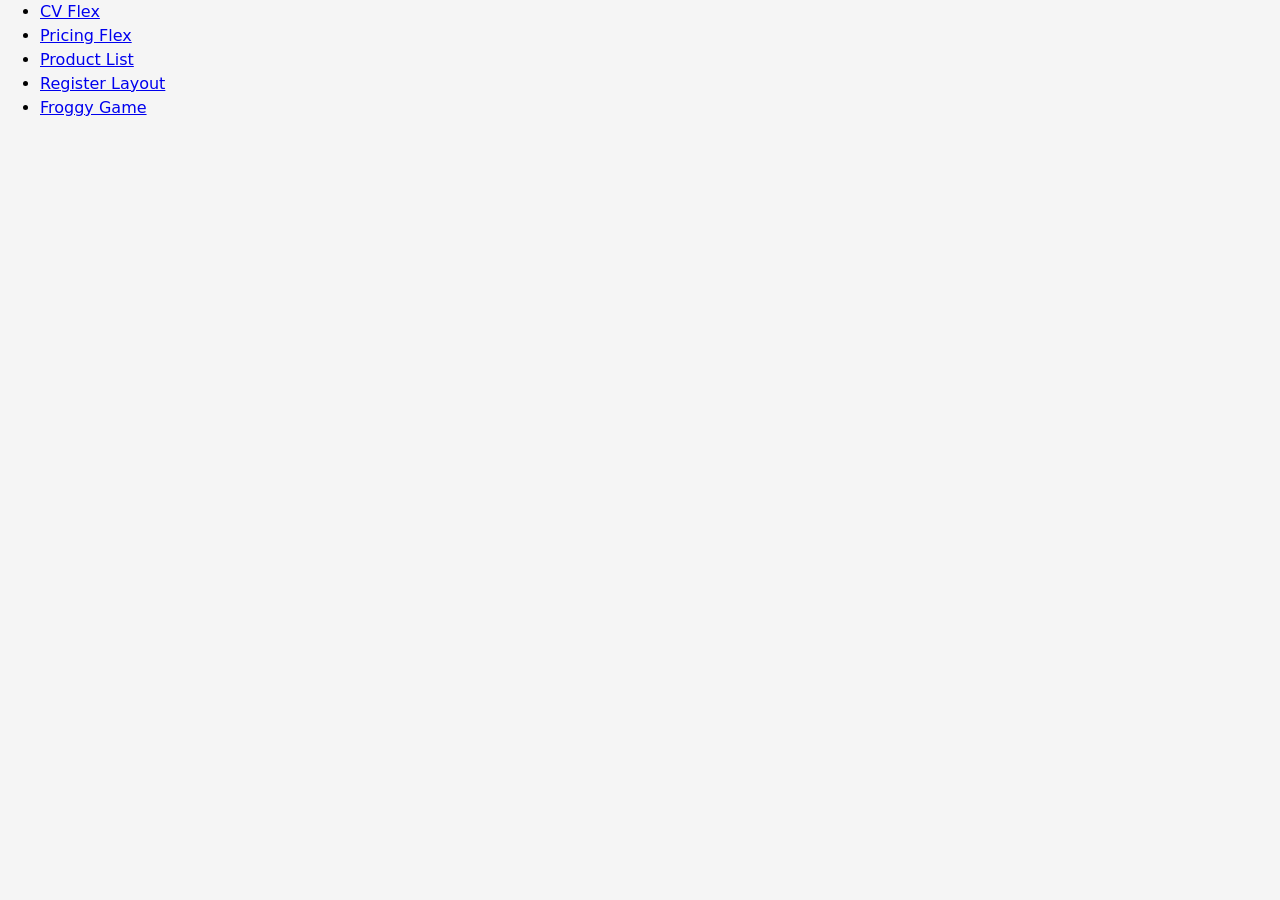
<file: index.html>
<!doctype html>
<html lang="en">
    <head>
        <meta charset="UTF-8" />
        <meta name="viewport" content="width=device-width, initial-scale=1.0" />
        <title>Document</title>
        <link rel="stylesheet" href="./reset.css" />
        <link rel="stylesheet" href="./style.css" />
    </head>
    <body>
        <ul>
            <li><a href="./cv-flex.html">CV Flex</a></li>
            <li><a href="./pricing-flex.html">Pricing Flex</a></li>
            <li><a href="./product-list.html">Product List</a></li>
            <li><a href="./register-layout.html">Register Layout</a></li>
            <li><a href="./froggy.html">Froggy Game</a></li>
        </ul>
    </body>
</html>
</file>
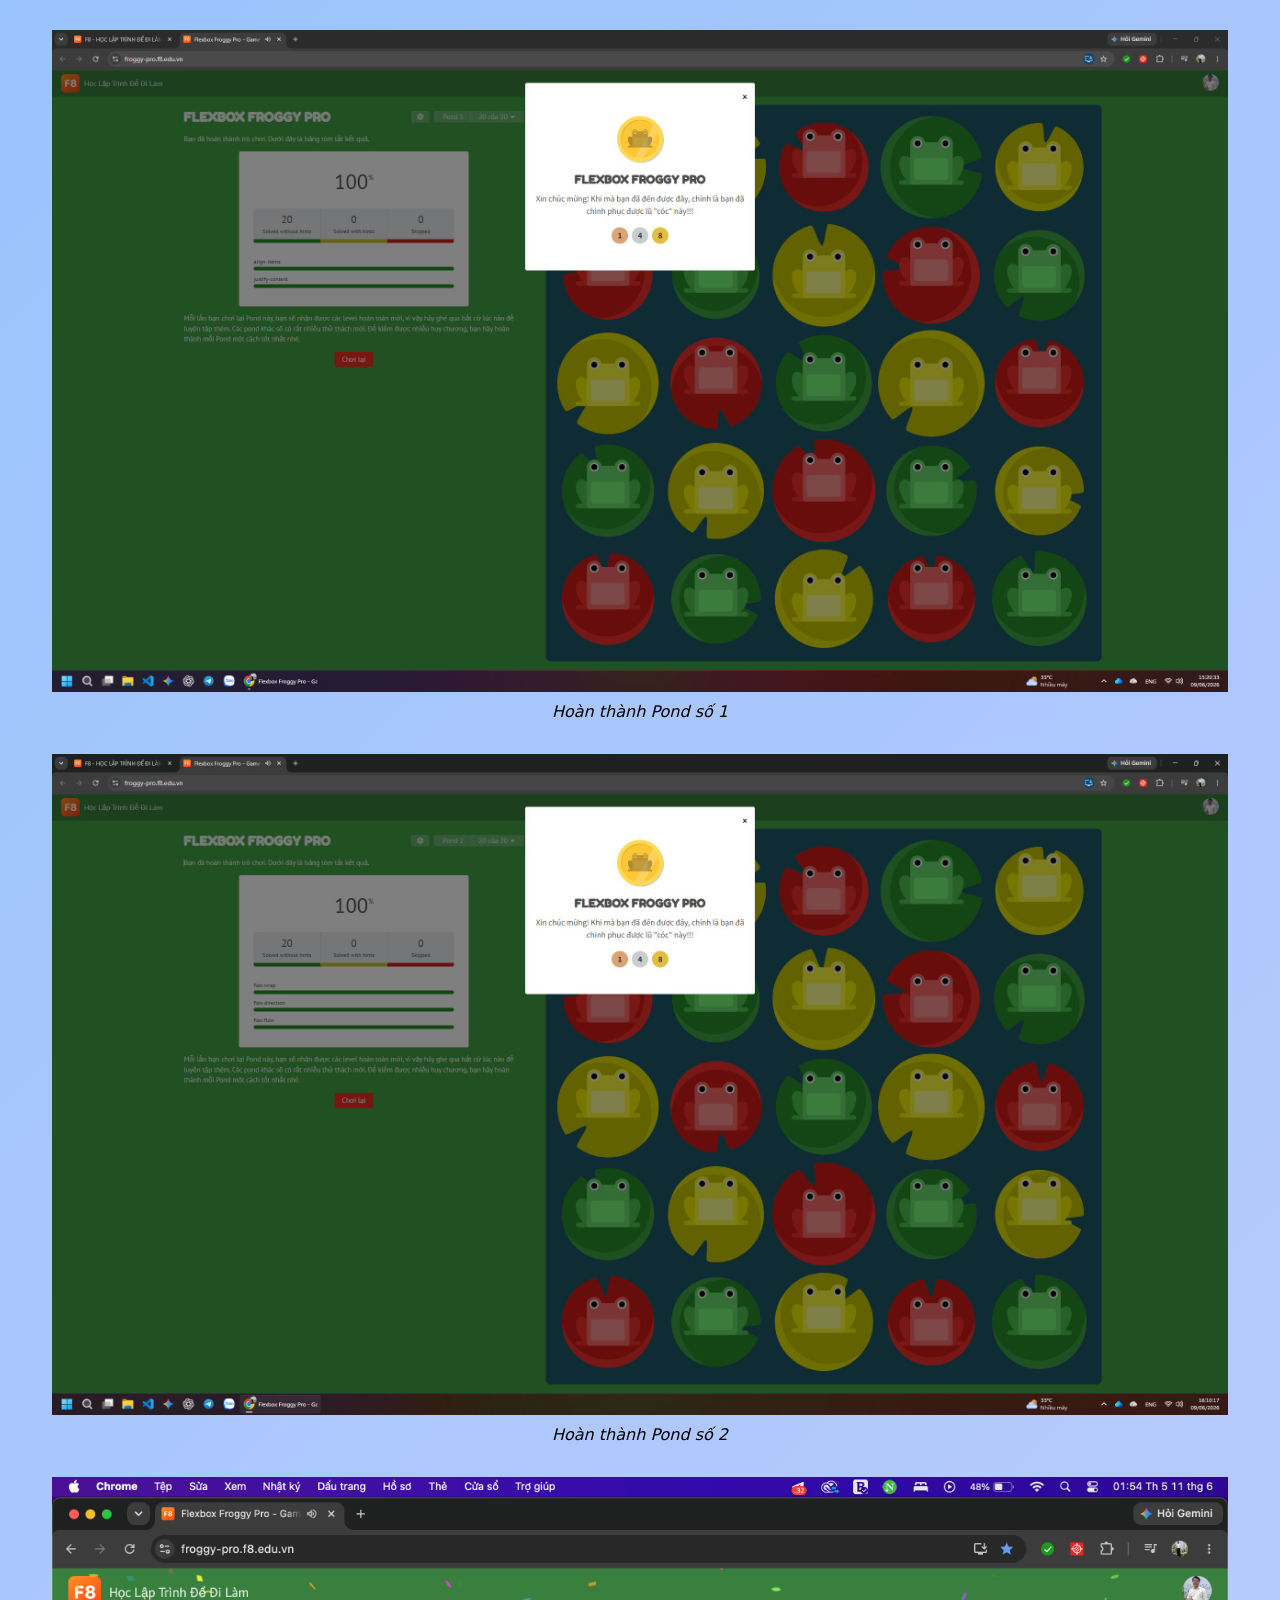
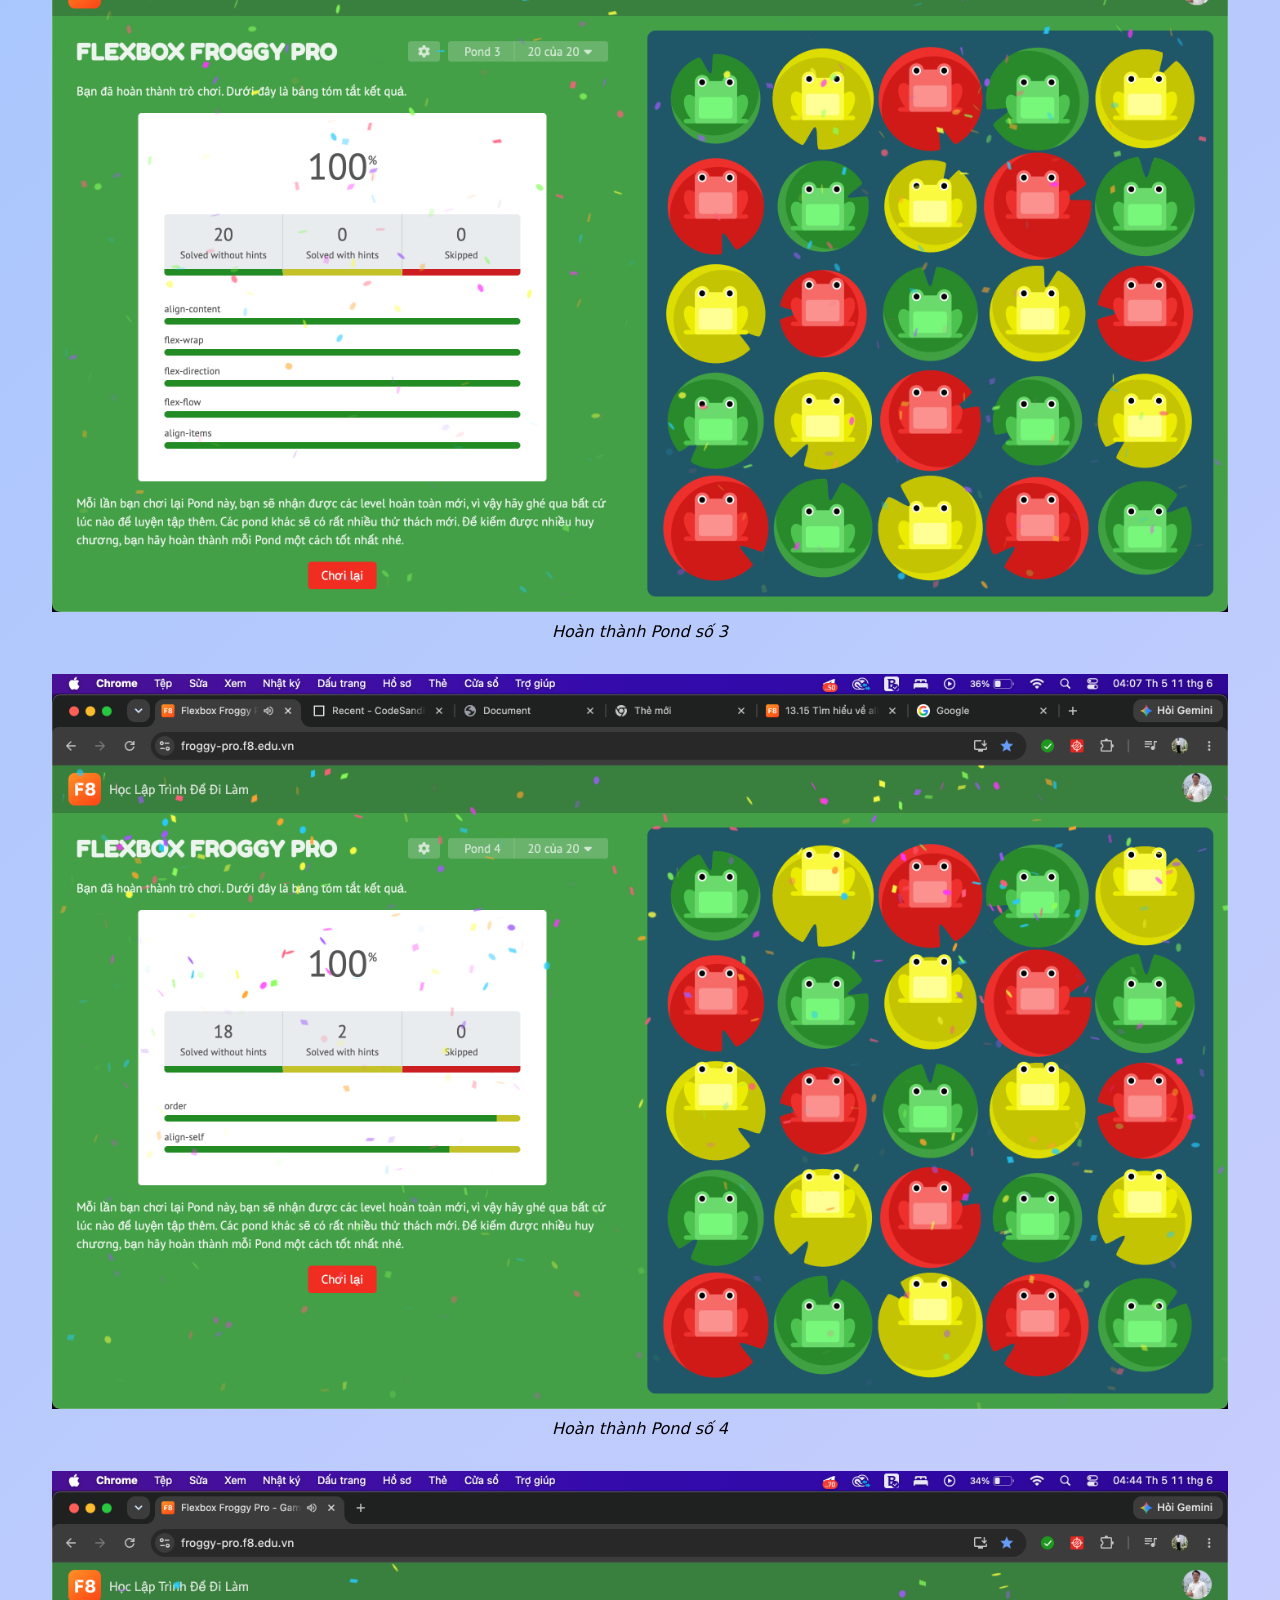
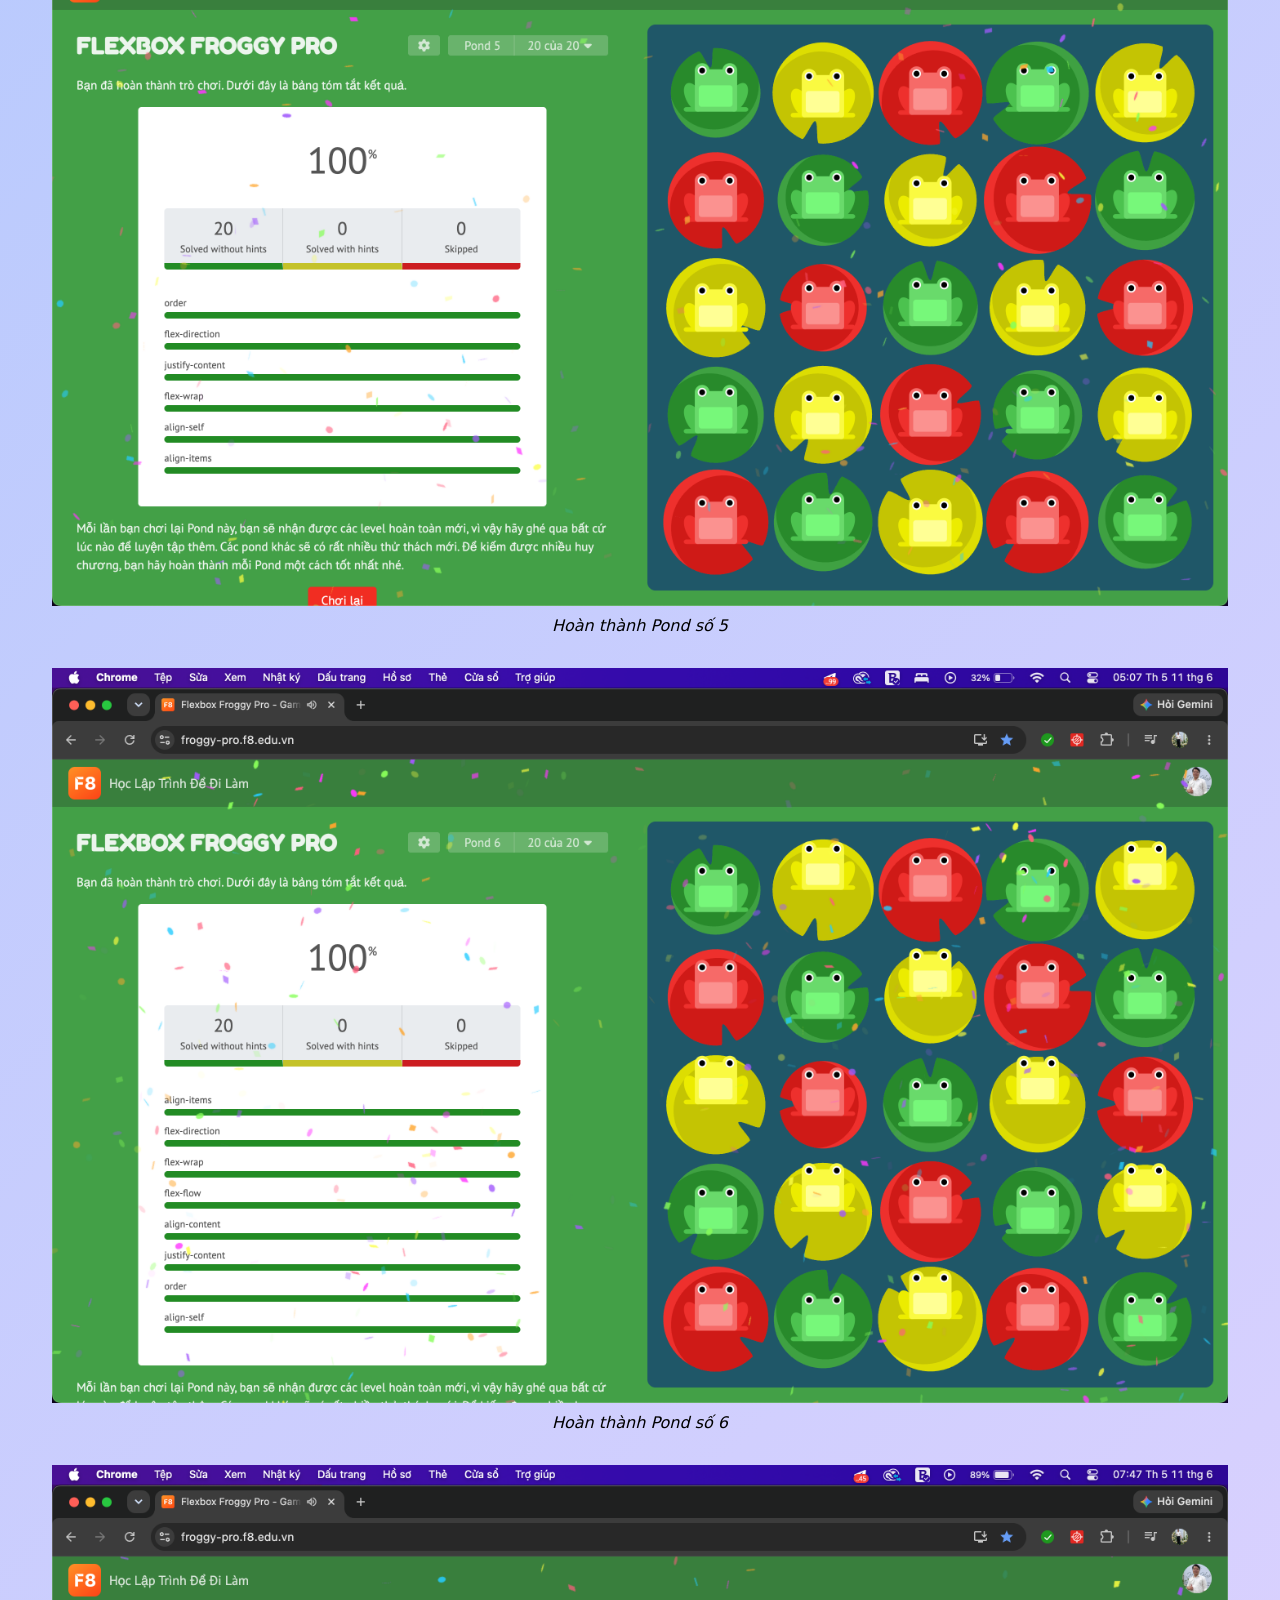
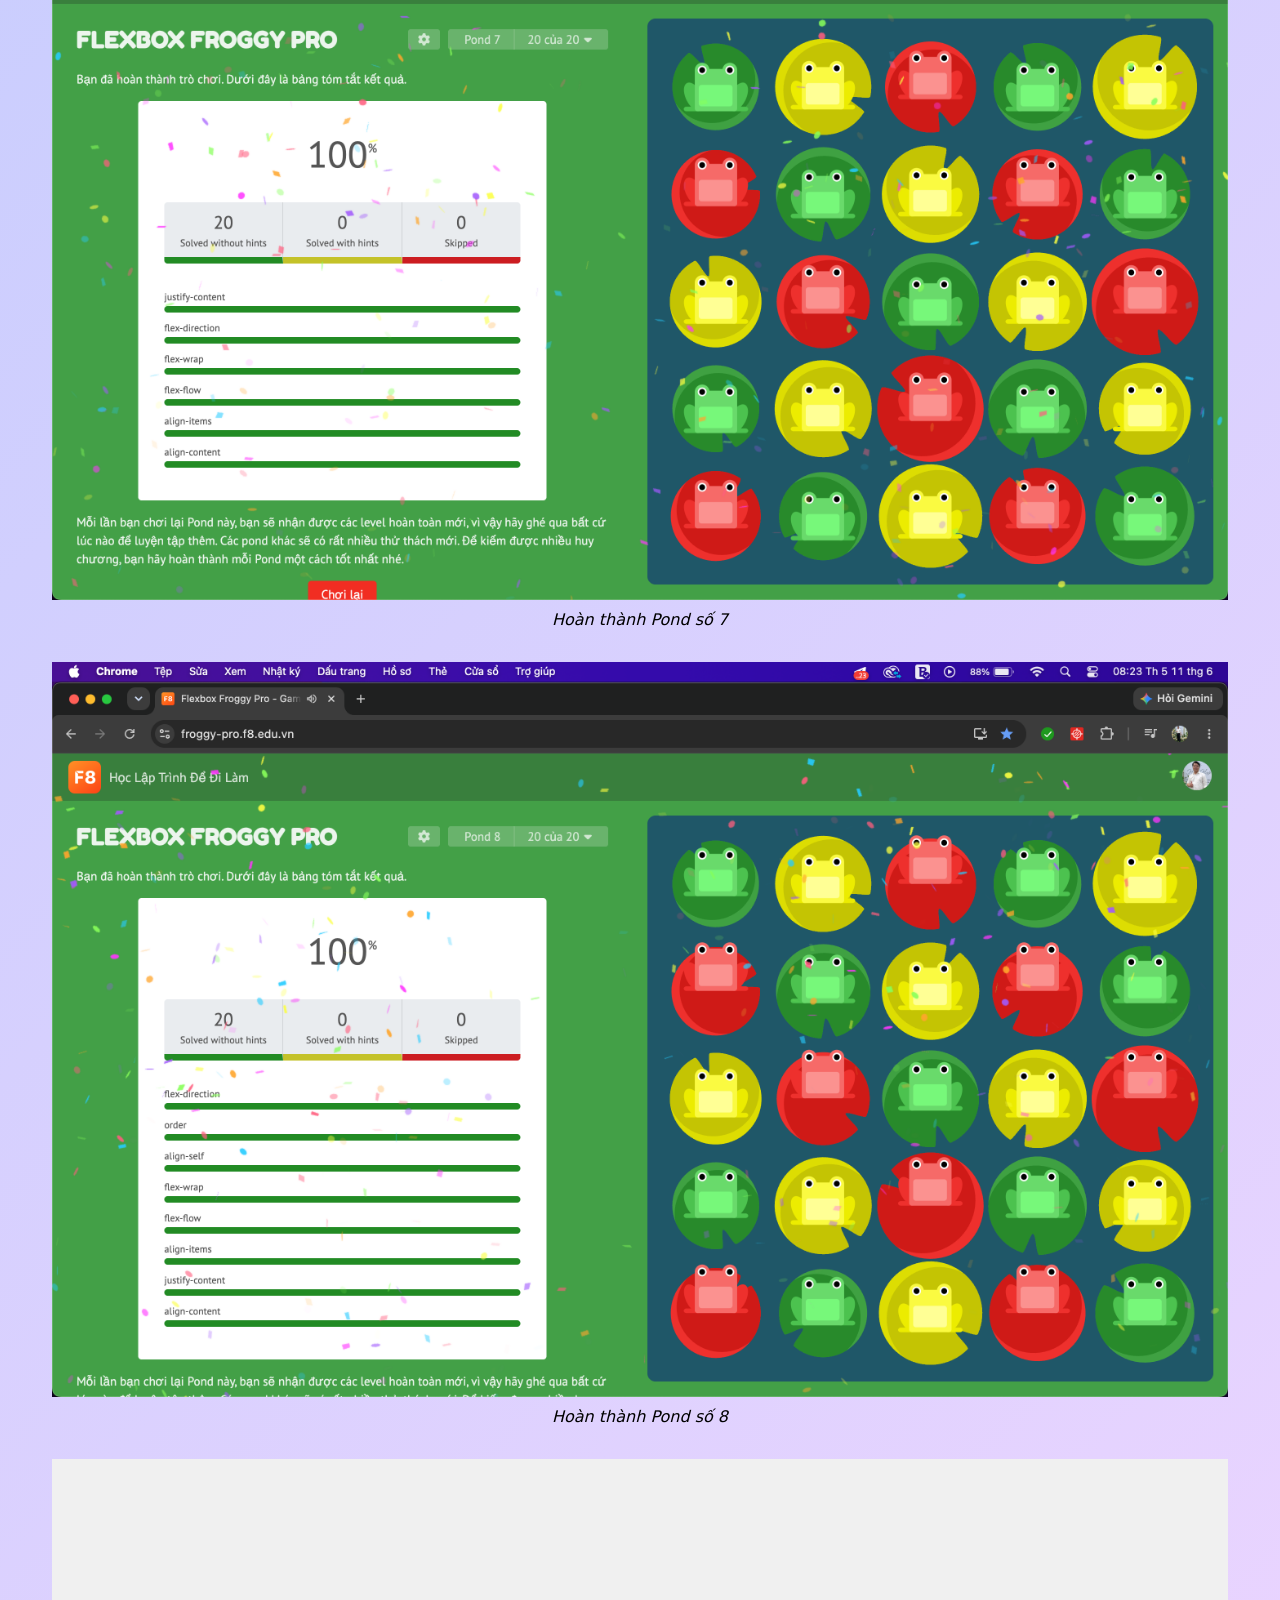
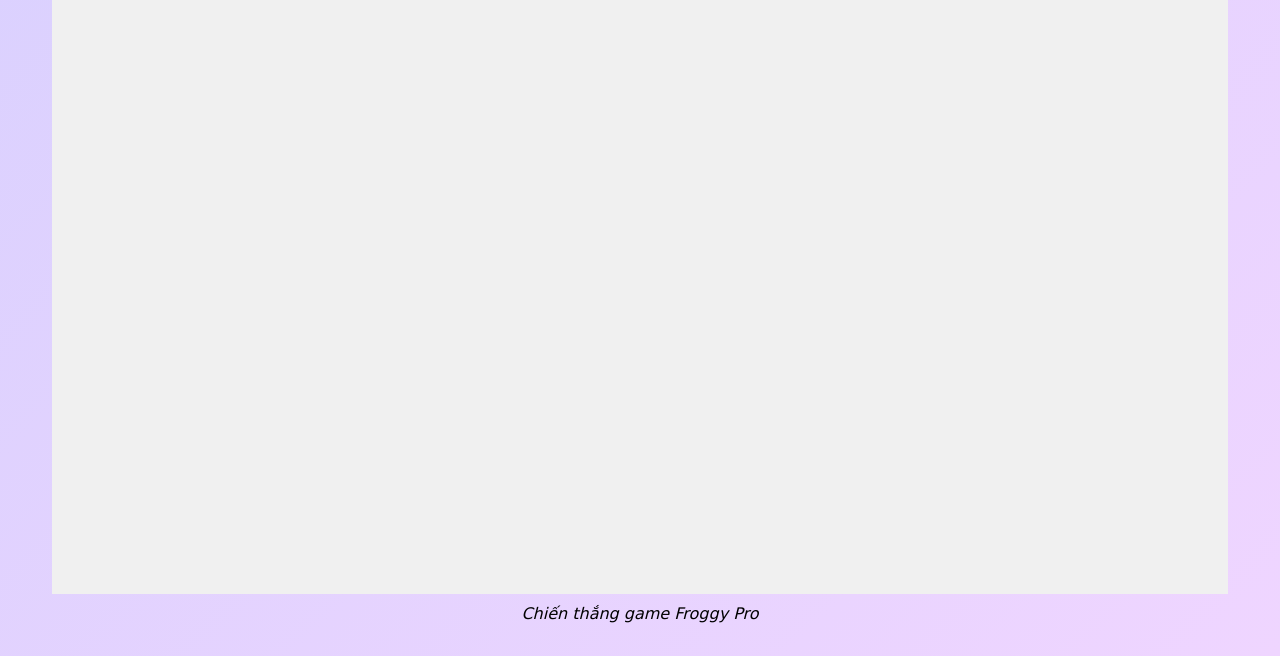
<file: froggy.html>
<!doctype html>
<html lang="en">
    <head>
        <meta charset="UTF-8" />
        <meta name="viewport" content="width=device-width, initial-scale=1.0" />
        <title>Froggy</title>
        <link rel="stylesheet" href="./reset.css" />
        <link rel="stylesheet" href="./style.css" />
    </head>
    <body>
        <main class="wrapper-froggy">
            <div class="froggy-container">
                <figure>
                    <img
                        src="./assets/images/img-froggy-1.jpg"
                        alt="Hoàn thành Pond số 1"
                        width="2560"
                        height="1440"
                        fetchpriority="high"
                    />
                    <figcaption>Hoàn thành Pond số 1</figcaption>
                </figure>
                <figure>
                    <img
                        src="./assets/images/img-froggy-2.jpg"
                        alt="Hoàn thành Pond số 2"
                        width="2560"
                        height="1440"
                        fetchpriority="high"
                    />
                    <figcaption>Hoàn thành Pond số 2</figcaption>
                </figure>
                <figure>
                    <img
                        src="./assets/images/img-froggy-3.png"
                        alt="Hoàn thành Pond số 3"
                        width="2880"
                        height="1800"
                        loading="lazy"
                        decoding="async"
                    />
                    <figcaption>Hoàn thành Pond số 3</figcaption>
                </figure>
                <figure>
                    <img
                        src="./assets/images/img-froggy-4.png"
                        alt="Hoàn thành Pond số 4"
                        width="2880"
                        height="1800"
                        loading="lazy"
                        decoding="async"
                    />
                    <figcaption>Hoàn thành Pond số 4</figcaption>
                </figure>
                <figure>
                    <img
                        src="./assets/images/img-froggy-5.png"
                        alt="Hoàn thành Pond số 5"
                        width="2880"
                        height="1800"
                        loading="lazy"
                        decoding="async"
                    />
                    <figcaption>Hoàn thành Pond số 5</figcaption>
                </figure>
                <figure>
                    <img
                        src="./assets/images/img-froggy-6.png"
                        alt="Hoàn thành Pond số 6"
                        width="2880"
                        height="1800"
                        loading="lazy"
                        decoding="async"
                    />
                    <figcaption>Hoàn thành Pond số 6</figcaption>
                </figure>
                <figure>
                    <img
                        src="./assets/images/img-froggy-7.png"
                        alt="Hoàn thành Pond số 7"
                        width="2880"
                        height="1800"
                        loading="lazy"
                        decoding="async"
                    />
                    <figcaption>Hoàn thành Pond số 7</figcaption>
                </figure>
                <figure>
                    <img
                        src="./assets/images/img-froggy-8.png"
                        alt="Hoàn thành Pond số 8"
                        width="2880"
                        height="1800"
                        loading="lazy"
                        decoding="async"
                    />
                    <figcaption>Hoàn thành Pond số 8</figcaption>
                </figure>
                <figure>
                    <img
                        src="./assets/images/img-froggy-win.png"
                        alt="Chiến thắng game Froggy Pro"
                        width="2880"
                        height="1800"
                        loading="lazy"
                        decoding="async"
                    />
                    <figcaption>Chiến thắng game Froggy Pro</figcaption>
                </figure>
            </div>
        </main>
    </body>
</html>
</file>
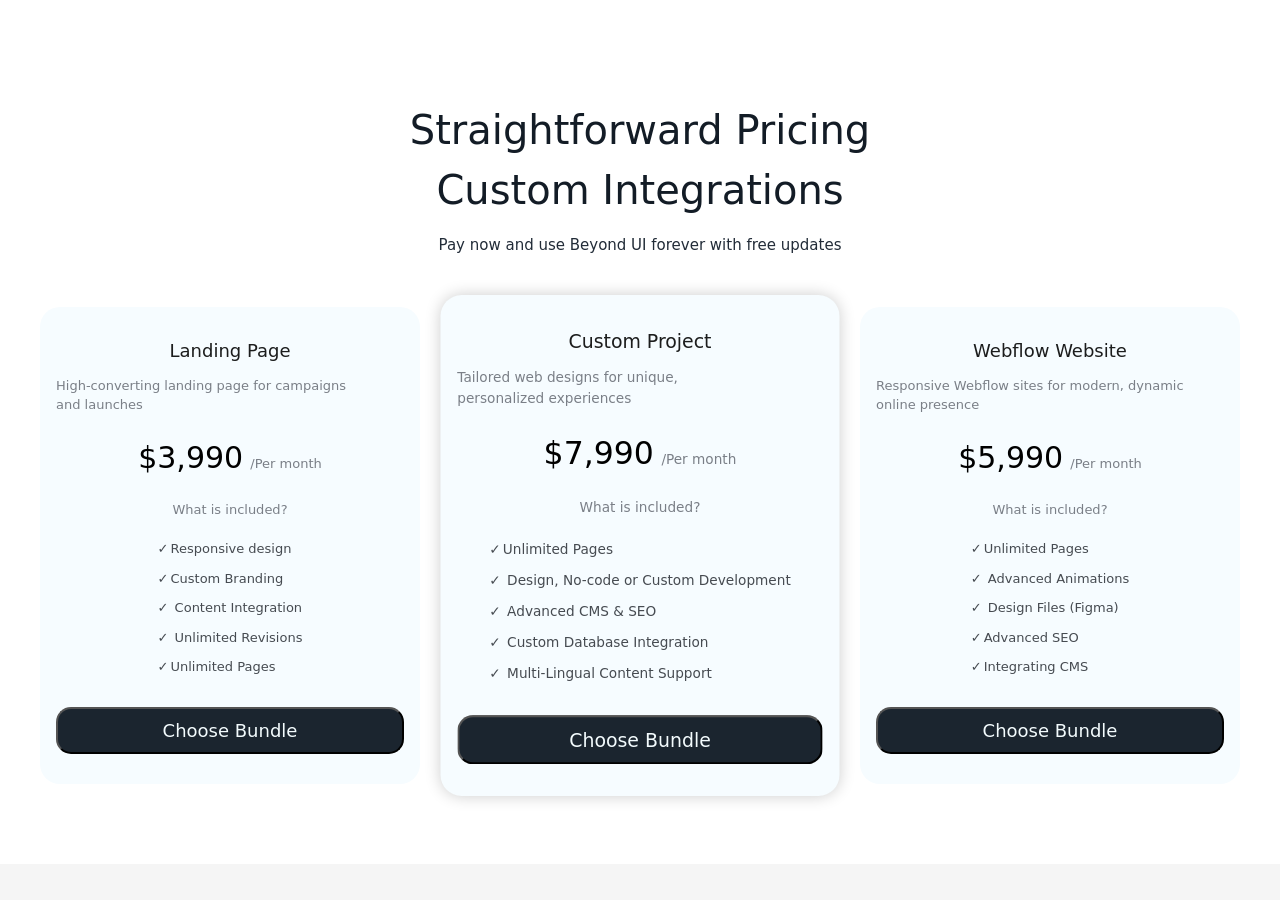
<file: pricing-flex.html>
<!doctype html>
<html lang="en">
    <head>
        <meta charset="UTF-8" />
        <meta name="viewport" content="width=device-width, initial-scale=1.0" />
        <title>Pricing Table</title>
        <link rel="stylesheet" href="./reset.css" />
        <link rel="stylesheet" href="./style.css" />
    </head>
    <body>
        <section class="pricing-section">
            <div class="pricing-container">
                <div class="pricing-header">
                    <h2 class="title">
                        Straightforward Pricing<br />Custom Integrations
                    </h2>
                    <p class="subtitle">
                        Pay now and use Beyond UI forever with free updates
                    </p>
                </div>
                <div class="pricing-card-wrapper">
                    <!---------- CARD BASIC ---------->
                    <div class="pricing-card">
                        <div class="card-content">
                            <h3 class="card-title">Landing Page</h3>
                            <p class="card-desc">
                                High-converting landing page for campaigns and
                                launches
                            </p>
                            <div class="price-wrapper">
                                <span class="price">$3,990</span>
                                <span class="period">/Per month</span>
                            </div>
                            <p class="features-title">What is included?</p>
                            <ul class="features-list">
                                <li class="features-item">Responsive design</li>
                                <li class="features-item">Custom Branding</li>
                                <li class="features-item">
                                    Content Integration
                                </li>
                                <li class="features-item">
                                    Unlimited Revisions
                                </li>
                                <li class="features-item">Unlimited Pages</li>
                            </ul>
                            <button class="btn-action">Choose Bundle</button>
                        </div>
                    </div>
                    <!---------- CARD PRO ---------->
                    <div class="pricing-card">
                        <div class="card-content">
                            <h3 class="card-title">Custom Project</h3>
                            <p class="card-desc">
                                Tailored web designs for unique, personalized
                                experiences
                            </p>
                            <div class="price-wrapper">
                                <span class="price">$7,990</span>
                                <span class="period">/Per month</span>
                            </div>
                            <p class="features-title">What is included?</p>
                            <ul class="features-list">
                                <li class="features-item">Unlimited Pages</li>
                                <li class="features-item">
                                    Design, No-code or Custom Development
                                </li>
                                <li class="features-item">
                                    Advanced CMS & SEO
                                </li>
                                <li class="features-item">
                                    Custom Database Integration
                                </li>
                                <li class="features-item">
                                    Multi-Lingual Content Support
                                </li>
                            </ul>
                            <button class="btn-action">Choose Bundle</button>
                        </div>
                    </div>
                    <!---------- CARD PREMIUM ---------->
                    <div class="pricing-card">
                        <div class="card-content">
                            <h3 class="card-title">Webflow Website</h3>
                            <p class="card-desc">
                                Responsive Webflow sites for modern, dynamic
                                online presence
                            </p>
                            <div class="price-wrapper">
                                <span class="price">$5,990</span>
                                <span class="period">/Per month</span>
                            </div>
                            <p class="features-title">What is included?</p>
                            <ul class="features-list">
                                <li class="features-item">Unlimited Pages</li>
                                <li class="features-item">
                                    Advanced Animations
                                </li>
                                <li class="features-item">
                                    Design Files (Figma)
                                </li>
                                <li class="features-item">Advanced SEO</li>
                                <li class="features-item">Integrating CMS</li>
                            </ul>
                            <button class="btn-action">Choose Bundle</button>
                        </div>
                    </div>
                </div>
            </div>
        </section>
    </body>
</html>
</file>
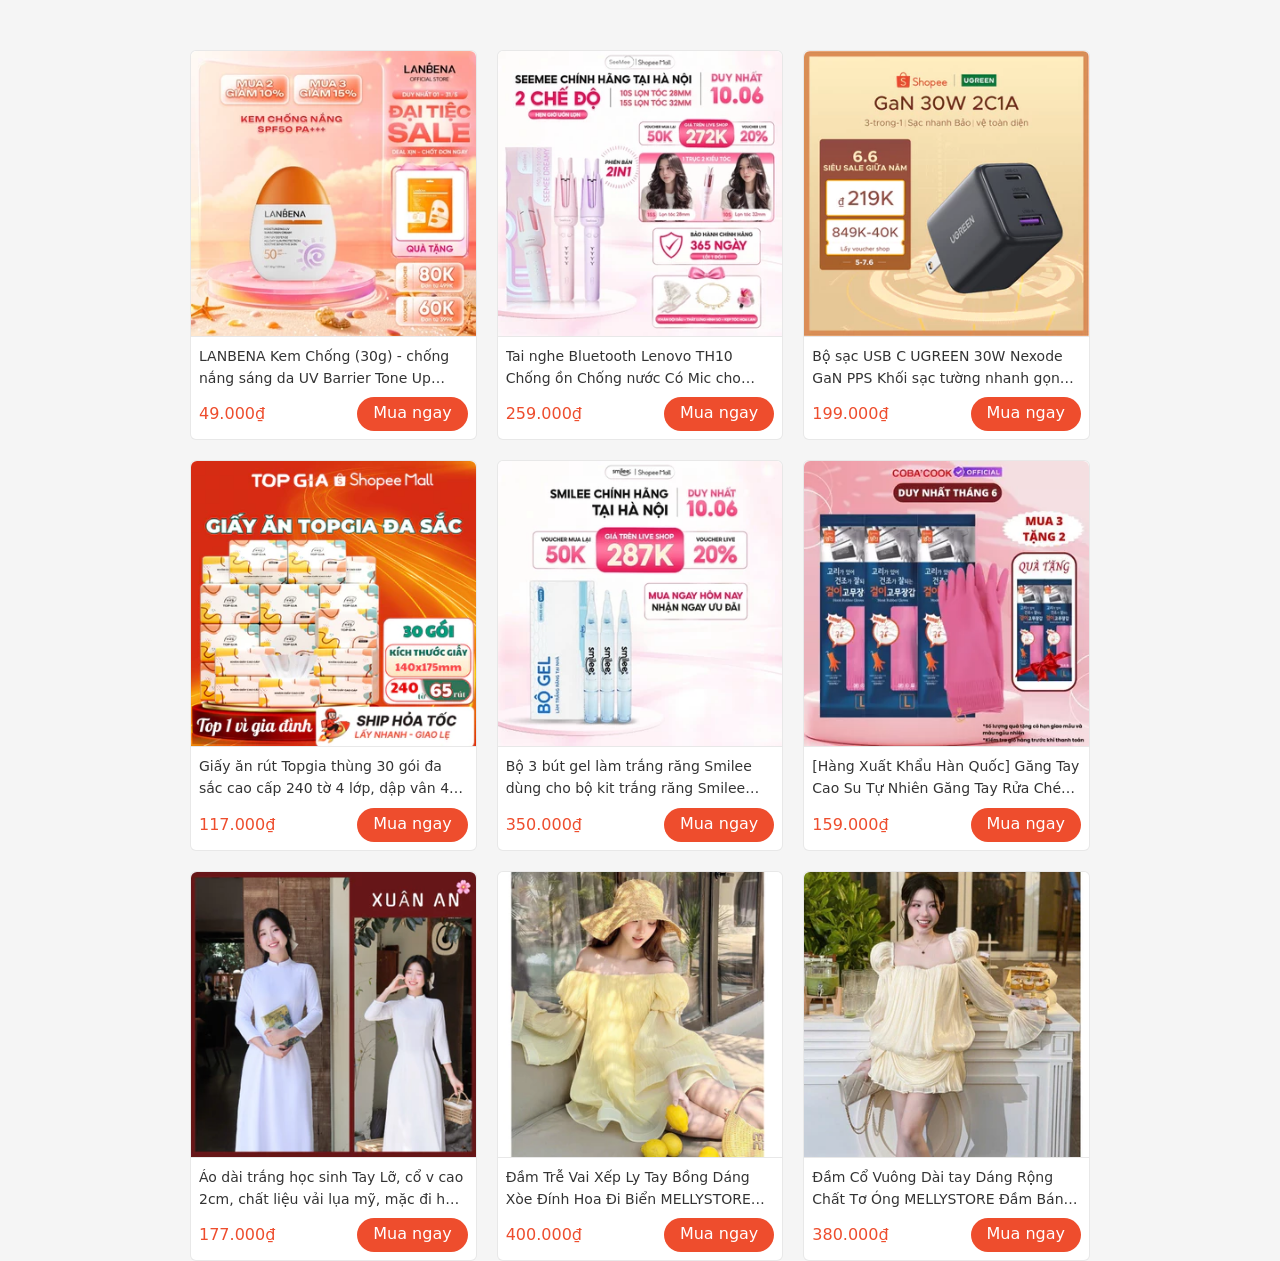
<file: product-list.html>
<!doctype html>
<html lang="en">
    <head>
        <meta charset="UTF-8" />
        <meta name="viewport" content="width=device-width, initial-scale=1.0" />
        <title>Product List</title>
        <link rel="stylesheet" href="./reset.css" />
        <link rel="stylesheet" href="./style.css" />
    </head>
    <body>
        <div class="product-wrapper">
            <div class="product-container">
                <div class="product-list">
                    <div class="product-item">
                        <div class="image">
                            <img
                                src="./assets/images/img-product-1.webp"
                                alt="LANBENA Kem Chống (30g) - chống nắng sáng da UV Barrier Tone Up SPF50+ Pa+++ Skincare"
                                width="320"
                                height="320"
                            />
                        </div>
                        <div class="product-content">
                            <h1 class="product-name">
                                LANBENA Kem Chống (30g) - chống nắng sáng da UV
                                Barrier Tone Up SPF50+ Pa+++ Skincare
                            </h1>
                            <div class="product-action">
                                <span class="product-price">49.000₫</span>
                                <button class="product-buy">Mua ngay</button>
                            </div>
                        </div>
                    </div>
                    <div class="product-item">
                        <div class="image">
                            <img
                                src="./assets/images/img-product-2.webp"
                                alt="Tai nghe Bluetooth Lenovo TH10 Chống ồn Chống nước Có Mic cho Android iOS và PC"
                                width="320"
                                height="320"
                            />
                        </div>
                        <div class="product-content">
                            <h1 class="product-name">
                                Tai nghe Bluetooth Lenovo TH10 Chống ồn Chống
                                nước Có Mic cho Android iOS và PC
                            </h1>
                            <div class="product-action">
                                <span class="product-price">259.000₫</span>
                                <button class="product-buy">Mua ngay</button>
                            </div>
                        </div>
                    </div>
                    <div class="product-item">
                        <div class="product-image">
                            <img
                                src="./assets/images/img-product-3.webp"
                                alt="Bộ sạc USB C UGREEN 30W Nexode GaN PPS Khối sạc tường nhanh gọn Bộ chuyển đổi nguồn USB-C cho iPhone 16 Pro Max / 15 / 14 / 13 Galaxy S25 S24 Ultra / S23 (Đen)"
                                width="320"
                                height="320"
                            />
                        </div>
                        <div class="product-content">
                            <h1 class="product-name">
                                Bộ sạc USB C UGREEN 30W Nexode GaN PPS Khối sạc
                                tường nhanh gọn Bộ chuyển đổi nguồn USB-C cho
                                iPhone 16 Pro Max / 15 / 14 / 13 Galaxy S25 S24
                                Ultra / S23 (Đen)
                            </h1>
                            <div class="product-action">
                                <span class="product-price">199.000₫</span>
                                <button class="product-buy">Mua ngay</button>
                            </div>
                        </div>
                    </div>
                    <div class="product-item">
                        <div class="image">
                            <img
                                src="./assets/images/img-product-4.webp"
                                alt="Giấy ăn rút Topgia thùng 30 gói đa sắc cao cấp 240 tờ 4 lớp, dập vân 4D, mềm mịn, thấm hút tốt"
                                width="320"
                                height="320"
                            />
                        </div>
                        <div class="product-content">
                            <h1 class="product-name">
                                Giấy ăn rút Topgia thùng 30 gói đa sắc cao cấp
                                240 tờ 4 lớp, dập vân 4D, mềm mịn, thấm hút tốt
                            </h1>
                            <div class="product-action">
                                <span class="product-price">117.000₫</span>
                                <button class="product-buy">Mua ngay</button>
                            </div>
                        </div>
                    </div>
                    <div class="product-item">
                        <div class="image">
                            <img
                                src="./assets/images/img-product-5.webp"
                                alt="Bộ 3 bút gel làm trắng răng Smilee dùng cho bộ kit trắng răng Smilee Extra và Smilee Max, SVIP"
                                width="320"
                                height="320"
                            />
                        </div>
                        <div class="product-content">
                            <h1 class="product-name">
                                Bộ 3 bút gel làm trắng răng Smilee dùng cho bộ
                                kit trắng răng Smilee Extra và Smilee Max, SVIP
                            </h1>
                            <div class="product-action">
                                <span class="product-price">350.000₫</span>
                                <button class="product-buy">Mua ngay</button>
                            </div>
                        </div>
                    </div>
                    <div class="product-item">
                        <div class="product-image">
                            <img
                                src="./assets/images/img-product-6.webp"
                                alt="[Hàng Xuất Khẩu Hàn Quốc] Găng Tay Cao Su Tự Nhiên Găng Tay Rửa Chén Bát Bao Tay Có Độ Bền Cao"
                                width="320"
                                height="320"
                            />
                        </div>
                        <div class="product-content">
                            <h1 class="product-name">
                                [Hàng Xuất Khẩu Hàn Quốc] Găng Tay Cao Su Tự
                                Nhiên Găng Tay Rửa Chén Bát Bao Tay Có Độ Bền
                                Cao
                            </h1>
                            <div class="product-action">
                                <span class="product-price">159.000₫</span>
                                <button class="product-buy">Mua ngay</button>
                            </div>
                        </div>
                    </div>
                    <div class="product-item">
                        <div class="image">
                            <img
                                src="./assets/images/img-product-7.webp"
                                alt="Áo dài trắng học sinh Tay Lỡ, cổ v cao 2cm, chất liệu vải lụa mỹ, mặc đi học, chụp kỷ yếu, đồng phục cấp 3 - AD Xuân AN"
                                width="320"
                                height="320"
                            />
                        </div>
                        <div class="product-content">
                            <h1 class="product-name">
                                Áo dài trắng học sinh Tay Lỡ, cổ v cao 2cm, chất
                                liệu vải lụa mỹ, mặc đi học, chụp kỷ yếu, đồng
                                phục cấp 3 - AD Xuân AN
                            </h1>
                            <div class="product-action">
                                <span class="product-price">177.000₫</span>
                                <button class="product-buy">Mua ngay</button>
                            </div>
                        </div>
                    </div>
                    <div class="product-item">
                        <div class="image">
                            <img
                                src="./assets/images/img-product-8.webp"
                                alt="Đầm Trễ Vai Xếp Ly Tay Bồng Dáng Xòe Đính Hoa Đi Biển MELLYSTORE Đầm Bánh Bèo Cao Cấp Đẹp Quyến Rũ ,Sang Trọng TESPTORE"
                                width="320"
                                height="320"
                            />
                        </div>
                        <div class="product-content">
                            <h1 class="product-name">
                                Đầm Trễ Vai Xếp Ly Tay Bồng Dáng Xòe Đính Hoa Đi
                                Biển MELLYSTORE Đầm Bánh Bèo Cao Cấp Đẹp Quyến
                                Rũ ,Sang Trọng TESPTORE
                            </h1>
                            <div class="product-action">
                                <span class="product-price">400.000₫</span>
                                <button class="product-buy">Mua ngay</button>
                            </div>
                        </div>
                    </div>
                    <div class="product-item">
                        <div class="product-image">
                            <img
                                src="./assets/images/img-product-9.webp"
                                alt="Đầm Cổ Vuông Dài tay Dáng Rộng Chất Tơ Óng MELLYSTORE Đầm Bánh Bèo Cao Cấp Đẹp Quyến Rũ ,Sang Trọng - Đầm Thiết Kế TESPT"
                                width="320"
                                height="320"
                            />
                        </div>
                        <div class="product-content">
                            <h1 class="product-name">
                                Đầm Cổ Vuông Dài tay Dáng Rộng Chất Tơ Óng
                                MELLYSTORE Đầm Bánh Bèo Cao Cấp Đẹp Quyến Rũ
                                ,Sang Trọng - Đầm Thiết Kế TESPT
                            </h1>
                            <div class="product-action">
                                <span class="product-price">380.000₫</span>
                                <button class="product-buy">Mua ngay</button>
                            </div>
                        </div>
                    </div>
                </div>
            </div>
        </div>
    </body>
</html>
</file>
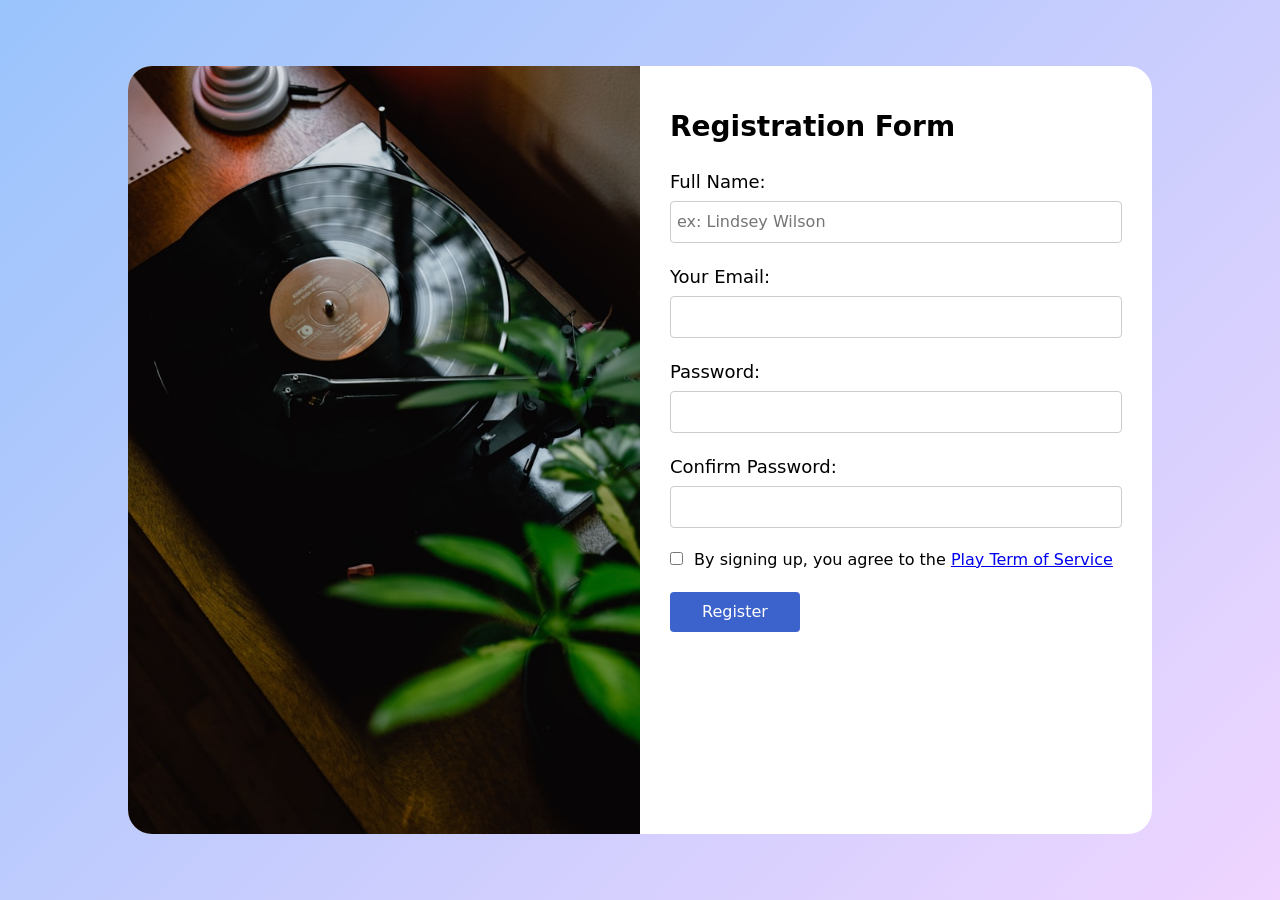
<file: register-layout.html>
<!doctype html>
<html lang="en">
    <head>
        <meta charset="UTF-8" />
        <meta name="viewport" content="width=device-width, initial-scale=1.0" />
        <title>Register Layout</title>
        <link rel="stylesheet" href="./reset.css" />
        <link rel="stylesheet" href="./style.css" />
    </head>
    <body>
        <main class="register-wrapper">
            <div class="register-container">
                <div class="register-flex">
                    <div class="register-image">
                        <img
                            src="./assets/images/img-register.jpg"
                            alt="Ảnh đầu đĩa than"
                            width="640"
                            height="960"
                        />
                    </div>
                    <div class="register-form">
                        <h1 class="form-heading">Registration Form</h1>
                        <form action="#">
                            <div class="form-group">
                                <label for="fullname">Full Name:</label>
                                <input
                                    id="fullname"
                                    name="fullname"
                                    type="text"
                                    placeholder="ex: Lindsey Wilson"
                                    autocomplete="name"
                                    required
                                />
                            </div>
                            <div class="form-group">
                                <label for="email">Your Email:</label>
                                <input
                                    id="email"
                                    name="email"
                                    type="email"
                                    autocomplete="email"
                                    required
                                />
                            </div>
                            <div class="form-group">
                                <label for="password">Password:</label>
                                <input
                                    id="password"
                                    name="password"
                                    type="password"
                                    autocomplete="new-password"
                                    required
                                />
                            </div>
                            <div class="form-group">
                                <label for="confirm-password"
                                    >Confirm Password:</label
                                >
                                <input
                                    id="confirm-password"
                                    name="confirm-password"
                                    type="password"
                                    autocomplete="new-password"
                                    required
                                />
                            </div>
                            <div class="form-term">
                                <input
                                    id="term-of-service"
                                    name="term-of-service"
                                    type="checkbox"
                                    required
                                />
                                <label
                                    for="term-of-service"
                                    class="term-of-service"
                                    >By signing up, you agree to the
                                    <a href="#!" target="_blank"
                                        >Play Term of Service</a
                                    ></label
                                >
                            </div>
                            <div class="form-submit">
                                <button type="submit" class="submit-btn">
                                    Register
                                </button>
                            </div>
                        </form>
                    </div>
                </div>
            </div>
        </main>
    </body>
</html>
</file>
<file: style.css>
:root {
    --primary-color: #537c5c;
    --sidebar-text-color: #fff;
    --product-column: 3;
    --product-gap: 20px;
}

html {
    font-size: 62.5%;
}

body {
    font-family:
        system-ui,
        -apple-system,
        "Segoe UI",
        Roboto,
        "Helvetica Neue",
        Arial,
        "Noto Sans",
        sans-serif,
        "Apple Color Emoji",
        "Segoe UI Emoji",
        "Segoe UI Symbol",
        "Noto Color Emoji";
    font-size: 1.6rem;
    background-color: #f5f5f5;

    /* Thiết lập khử răng cưa chữ */
    -webkit-font-smoothing: antialiased;
    -moz-osx-font-smoothing: grayscale;

    /* Cải thiện khả năng đọc */
    text-rendering: optimizeLegibility;
}

input,
button,
textarea,
select {
    font: inherit;
    color: inherit;
}

/* ---------- CV ---------- */
.wrapper {
    padding-inline: 1.6rem;
}

.container {
    max-width: 900px;
    margin: 20px 0;
    margin-inline: auto;
    background-color: #fff;
}

.flex-container {
    display: flex;
}

.profile-sidebar {
    flex: 1;
    background-color: #314b37;
}

.top-sidebar {
    padding: 16px;
    background-color: var(--primary-color);
}

.profile-avatar img {
    width: 220px;
    height: 220px;
    margin: 0 auto;
    object-fit: cover;
    border-radius: 50%;
    border: 10px solid #8aa792;
}

.profile-name {
    font-size: 2.7rem;
    font-weight: 600;
    text-align: center;
    color: var(--sidebar-text-color);
}

.profile-title {
    margin-top: 1px;
    font-size: 2.5rem;
    font-weight: 300;
    text-align: center;
    color: var(--sidebar-text-color);
}

.bottom-sidebar {
    padding: 30px 20px;
}

.profile-info {
    padding-left: 0;
    list-style-type: none;
    color: var(--sidebar-text-color);
}

.profile-info li:not(:first-child) {
    margin-top: 20px;
}

.profile-info li i {
    margin-right: 8px;
}

.profile-info li a {
    text-decoration: none;
    color: var(--sidebar-text-color);
}

.heading {
    display: flex;
    align-items: center;
    margin-top: 20px;
}

.heading h2 {
    display: inline-block;
    border-radius: 999px;
    padding: 8px 16px;
    font-size: 2rem;
    font-weight: 500;
    color: var(--sidebar-text-color);
    background-color: var(--primary-color);
}

.heading::after {
    display: block;
    flex-grow: 1;
    margin-left: 6px;
    height: 2px;
    content: "";
    background-color: var(--primary-color);
}

.profile-education {
    padding-left: 0;
    color: #fff;
    list-style-type: none;
}

.profile-education > li {
    margin-top: 15px;
}

.sub-education {
    margin-top: 10px;
    padding-left: 10px;
    list-style-type: none;
}

.profile-skill {
    padding-left: 0;
    color: #fff;
    list-style-type: none;
}

.profile-skill li {
    margin-top: 15px;
}

.profile-interest {
    padding-left: 0;
    color: #fff;
    list-style-type: none;
}

.profile-interest li {
    margin-top: 15px;
}

.content {
    padding: 1.5rem 1.6rem;
    flex: 2;
}

.content .target {
    margin-top: 15px;
    line-height: 1.6;
    color: #161616;
}

.content .experience {
    display: flex;
    margin-top: 15px;
    justify-content: space-between;
}

.experience .job {
    font-size: 1.6rem;
}

.experience .time {
    font-weight: 500;
}

.content .company {
    margin-top: 10px;
    font-weight: 400;
}

.prize-list,
.certificate-list {
    padding-left: 5px;
    list-style-type: none;
}

.task-item,
.prize-item,
.certificate-item {
    margin-top: 16px;
    line-height: 1.6;
    color: #161616;
}

.prize-item span,
.certificate-item span {
    margin-right: 40px;
    font-weight: 500;
}

/*---------- PRICING ----------*/
.pricing-card-wrapper {
    display: flex;
    justify-content: center;
    gap: 30px;
}

.pricing-section {
    background-color: #fff;
}

.pricing-container {
    width: 100%;
    max-width: 1200px;
    margin: 0 auto;
    padding-bottom: 80px;
    font-size: 1rem;
    background-color: #fff;
}

.pricing-header {
    padding-top: 100px;
    text-align: center;
}

.pricing-header .title {
    font-size: 4rem;
    font-weight: 500;
    color: #131c26;
}

.pricing-header .subtitle {
    padding-top: 14px;
    font-size: 1.5rem;
    font-weight: 400;
    color: #222c38;
}

.pricing-card {
    flex: 1 1 33.33%;
    margin-top: 50px;
    border-radius: 20px;
    background-color: #f6fcff;
}

.pricing-card:nth-child(2) {
    transform: scale(1.05);
    box-shadow: 0 0 15px rgba(0, 0, 0, 0.2);
}

.pricing-card:hover {
    -webkit-box-shadow: 10px 10px 15px -3px rgba(0, 0, 0, 0.3);
    box-shadow: 10px 10px 15px -3px rgba(0, 0, 0, 0.3);
}

.card-content {
    display: flex;
    flex-direction: column;
    align-items: center;
    padding: 30px 16px;
}

.card-title {
    font-size: 1.8rem;
    font-weight: 500;
    color: #1c1d1d;
}

.card-desc {
    margin-top: 12px;
    font-size: 1.3rem;
    font-weight: 500;
    color: #7a7f87;
}

.price-wrapper {
    margin-top: 20px;
}
.price {
    font-size: 3rem;
    font-weight: 500;
}

.period {
    margin-left: 4px;
    font-size: 1.3rem;
    font-weight: 400;
    color: #7a7f87;
}

.features-title {
    margin-top: 20px;
    font-size: 1.3rem;
    font-weight: 400;
    color: #7a7f87;
}

.features-list {
    margin-top: 10px;
    padding-left: 0;
    list-style-type: none;
}

.features-item {
    margin-top: 10px;
    font-size: 1.3rem;
    color: #464b51;
}

.features-item::before {
    content: "✓";
    margin-right: 2px;
    font-weight: 700;
}

.btn-action {
    width: 100%;
    margin-top: 30px;
    border-radius: 15px;
    padding: 8px 0;
    font-size: 1.8rem;
    font-weight: 500;
    color: #f3fbfd;
    background-color: #1b252f;
    cursor: pointer;
}

/*---------- PRODUCT ----------*/
.product-wrapper {
    display: flex;
    justify-content: center;
    margin-top: 50px;
}

.product-container {
    max-width: 900px;
}

.product-list {
    display: flex;
    flex-wrap: wrap;
    gap: var(--product-gap);
}

.product-item {
    flex-basis: calc(
        (100% - (var(--product-column) - 1) * (var(--product-gap))) /
            (var(--product-column))
    );
    border: 1px solid #00000017;
    border-radius: 6px;
    background: #fff;

    /* Fix lỗi viền bị răng cưa (anti-aliasing) trên Safari/Webkit khi kết hợp border-radius và overflow */
    transform: translateZ(0);
}

.product-item:hover {
    -webkit-box-shadow: 10px 10px 15px -3px rgba(0, 0, 0, 0.3);
    box-shadow: 10px 10px 15px -3px rgba(0, 0, 0, 0.3);
}

.product-item img {
    width: 100%;
    height: auto;
    object-fit: cover;
    border-bottom: 1px solid #00000017;
    border-radius: 6px 6px 0 0;
}

.product-content {
    padding: 8px;
}

.product-name {
    font-size: 1.4rem;
    font-weight: 400;
    line-height: 1.6;
    color: #000c;

    /* Hiển thị dấu 3 chấm khi text dài */
    display: -webkit-box;
    -webkit-line-clamp: 2;
    -webkit-box-orient: vertical;
    overflow: hidden;
    word-break: break-word;
}

.product-action {
    display: flex;
    justify-content: space-between;
    align-items: center;
    margin-top: 8px;
}

.product-price {
    font-size: 1.6rem;
    color: #ee4d2d;
}

.product-buy {
    border: none;
    border-radius: 999px;
    padding: 4px 16px 6px;
    color: #fff;
    background-color: #ee4d2d;
    cursor: pointer;
    white-space: nowrap;
}

/*---------- REGISTER ----------*/
.register-wrapper {
    display: flex;
    justify-content: center;
    align-items: center;
    min-height: 100dvh;
    padding: 12px;
    background-color: #efd5ff;
    background-image: linear-gradient(135deg, #9ac4fc 0%, #efd5ff 100%);
}

.register-container {
    width: 100%;
    max-width: 1024px;
    border-radius: 24px;
    background-color: #fff;
}
.register-flex {
    display: flex;
}

.register-image {
    flex: 1 1 50%;
    max-width: 50%;
}

.register-image img {
    width: 100%;
    height: 100%;
    object-fit: cover;
    border-radius: 24px 0 0 24px;
}

.register-form {
    flex: 1 1 50%;
    max-width: 50%;
    padding: 40px 30px;
}

.form-heading {
    font-size: 2.8rem;
}

form {
    margin-top: 16px;
}

.form-group {
    margin-top: 20px;
}

.form-group label {
    display: block;
    font-size: 1.8rem;
}

.form-group input {
    width: 100%;
    margin-top: 6px;
    padding: 8px 6px;
    border-radius: 4px;
    border: 1px solid #ccc;
}

.form-term {
    margin-top: 20px;
}

.term-of-service {
    margin-left: 6px;
}

.term-of-service a {
    font-weight: 500;
}

.form-submit {
    margin-top: 20px;
}

.submit-btn {
    padding: 8px 32px;
    border: none;
    border-radius: 4px;
    font-weight: 500;
    color: #fff;
    background-color: #3c63cb;
    cursor: pointer;
}

.submit-btn:hover {
    opacity: 0.9;
}

/*---------- FROGGY ----------*/
.wrapper-froggy {
    min-height: 100dvh;
    background-color: #efd5ff;
    background-image: linear-gradient(135deg, #9ac4fc 0%, #efd5ff 100%);
}

.froggy-container {
    width: 100%;
    max-width: 1200px;
    margin-inline: auto;
    padding: 30px 12px;
}

.froggy-container img {
    width: 100%;
    height: auto;

    /* Màu nền dịu nhẹ (Skeleton/Placeholder) trong lúc chờ ảnh lazyload và async decode */
    background-color: #f0f0f0;
}

.froggy-container figcaption {
    margin-top: 8px;
    text-align: center;
    font-style: italic;
}

figure + figure {
    margin-top: 30px;
}
</file>
